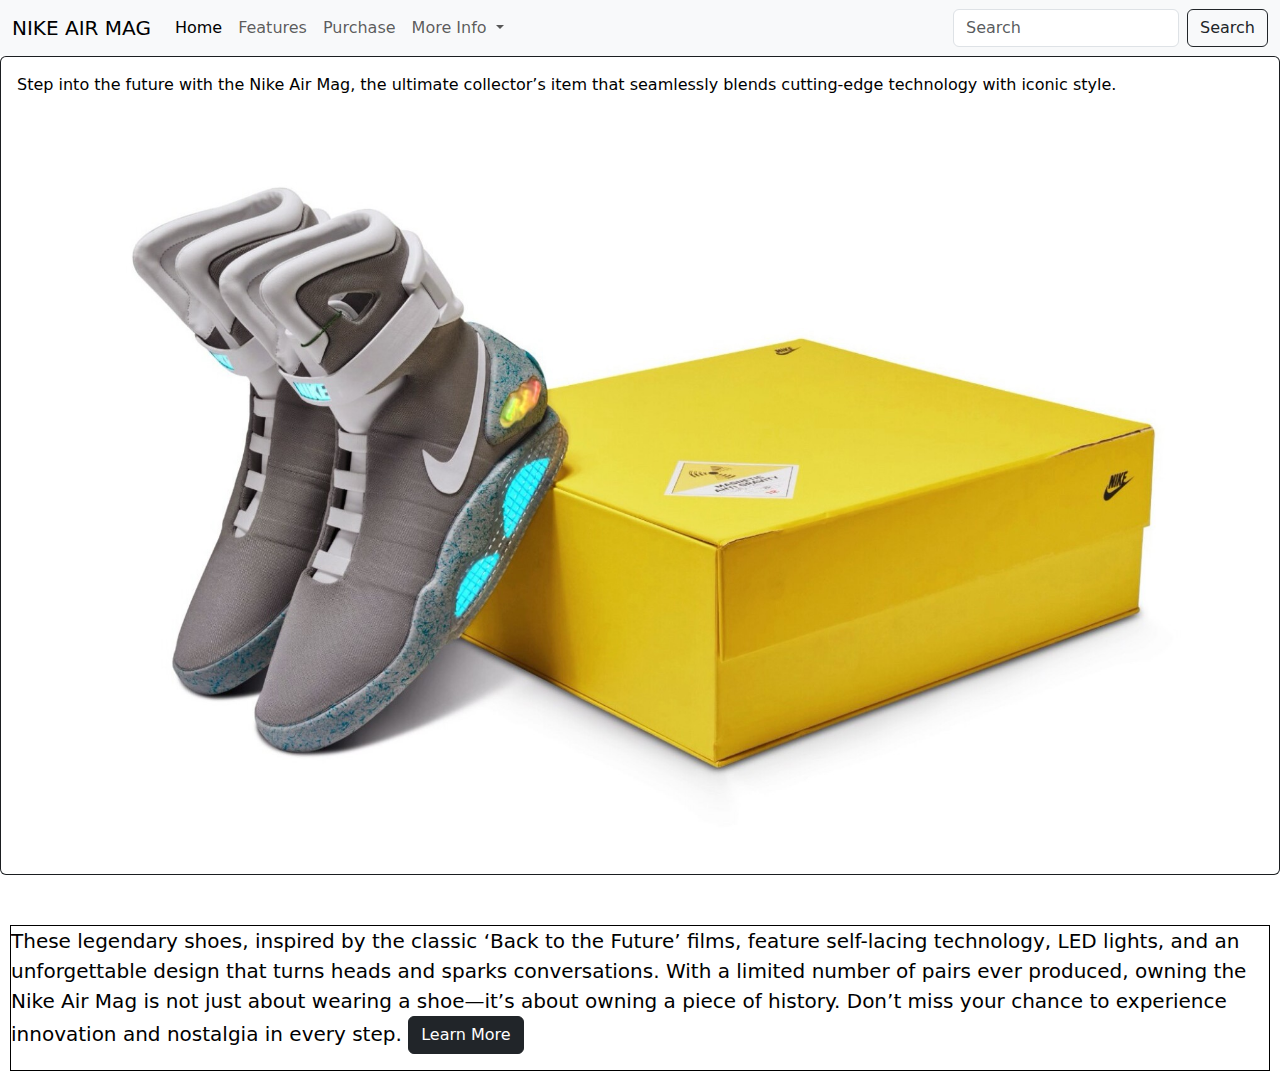
<file: pages/index.html>
<!DOCTYPE html>
<html lang="en">
  <head>
    <meta charset="UTF-8" />
    <meta name="viewport" content="width=device-width, initial-scale=1.0" />
    <link rel="stylesheet" href="/css/style.css" />
    <link
      href="https://cdn.jsdelivr.net/npm/bootstrap@5.3.3/dist/css/bootstrap.min.css"
      rel="stylesheet"
      integrity="sha384-QWTKZyjpPEjISv5WaRU9OFeRpok6YctnYmDr5pNlyT2bRjXh0JMhjY6hW+ALEwIH"
      crossorigin="anonymous"
    />
    <title>NIKE AIR MAG</title>
  </head>
  <nav class="navbar navbar-expand-lg bg-light">
    <div class="container-fluid">
      <a class="navbar-brand" href="#">NIKE AIR MAG</a>
      <button
        class="navbar-toggler"
        type="button"
        data-bs-toggle="collapse"
        data-bs-target="#navbarSupportedContent"
        aria-controls="navbarSupportedContent"
        aria-expanded="false"
        aria-label="Toggle navigation"
      >
        <span class="navbar-toggler-icon"></span>
      </button>
      <div class="collapse navbar-collapse" id="navbarSupportedContent">
        <ul class="navbar-nav me-auto mb-2 mb-lg-0">
          <li class="nav-item">
            <a
              class="nav-link active"
              aria-current="page"
              href="../pages/index.html"
              >Home</a
            >
          </li>
          <li class="nav-item">
            <a class="nav-link" href="features.html">Features</a>
          </li>
          <li class="nav-item">
            <a class="nav-link" href="./purchase.html">Purchase</a>
          </li>
          <li class="nav-item dropdown">
            <a
              class="nav-link dropdown-toggle"
              href="#"
              role="button"
              data-bs-toggle="dropdown"
              aria-expanded="false"
            >
              More Info
            </a>
            <ul class="dropdown-menu">
              <li><a class="dropdown-item" href="#">Photos</a></li>
              <li><a class="dropdown-item" href="#">About Us</a></li>
              <li><hr class="dropdown-divider" /></li>
              <li><a class="dropdown-item" href="#">Careers</a></li>
            </ul>
          </li>
        </ul>
        <form class="d-flex" role="search">
          <input
            class="form-control me-2"
            type="search"
            placeholder="Search"
            aria-label="Search"
          />
          <button class="btn btn-outline-dark" type="submit">Search</button>
        </form>
      </div>
    </div>
  </nav>

  <body>
    <div class="card text-bg-dark">
        <img src="../images/packaging.jpeg" class="card-img" alt="Mag-Side">
        <div class="card-img-overlay">
          <p class="card-text">Step into the future with the Nike Air Mag, the ultimate collector’s
        item that seamlessly blends cutting-edge technology with iconic style.</p>
        </div>
      </div>
      
    <div class="description">
      <p>
        These legendary shoes, inspired by the classic ‘Back to the Future’
        films, feature self-lacing technology, LED lights, and an unforgettable
        design that turns heads and sparks conversations. With a limited number
        of pairs ever produced, owning the Nike Air Mag is not just about
        wearing a shoe—it’s about owning a piece of history. Don’t miss your
        chance to experience innovation and nostalgia in every step. <button type="button" class="btn btn-dark"><a href="https://youtu.be/xQLb_uwWzj8?si=3KGzKA0RJQj4MgIR"></a>Learn More</button>
      </p>
      

    </div>

    <script
      src="https://cdn.jsdelivr.net/npm/bootstrap@5.3.3/dist/js/bootstrap.bundle.min.js"
      integrity="sha384-YvpcrYf0tY3lHB60NNkmXc5s9fDVZLESaAA55NDzOxhy9GkcIdslK1eN7N6jIeHz"
      crossorigin="anonymous"></script>
  </body>
</html>
</file>
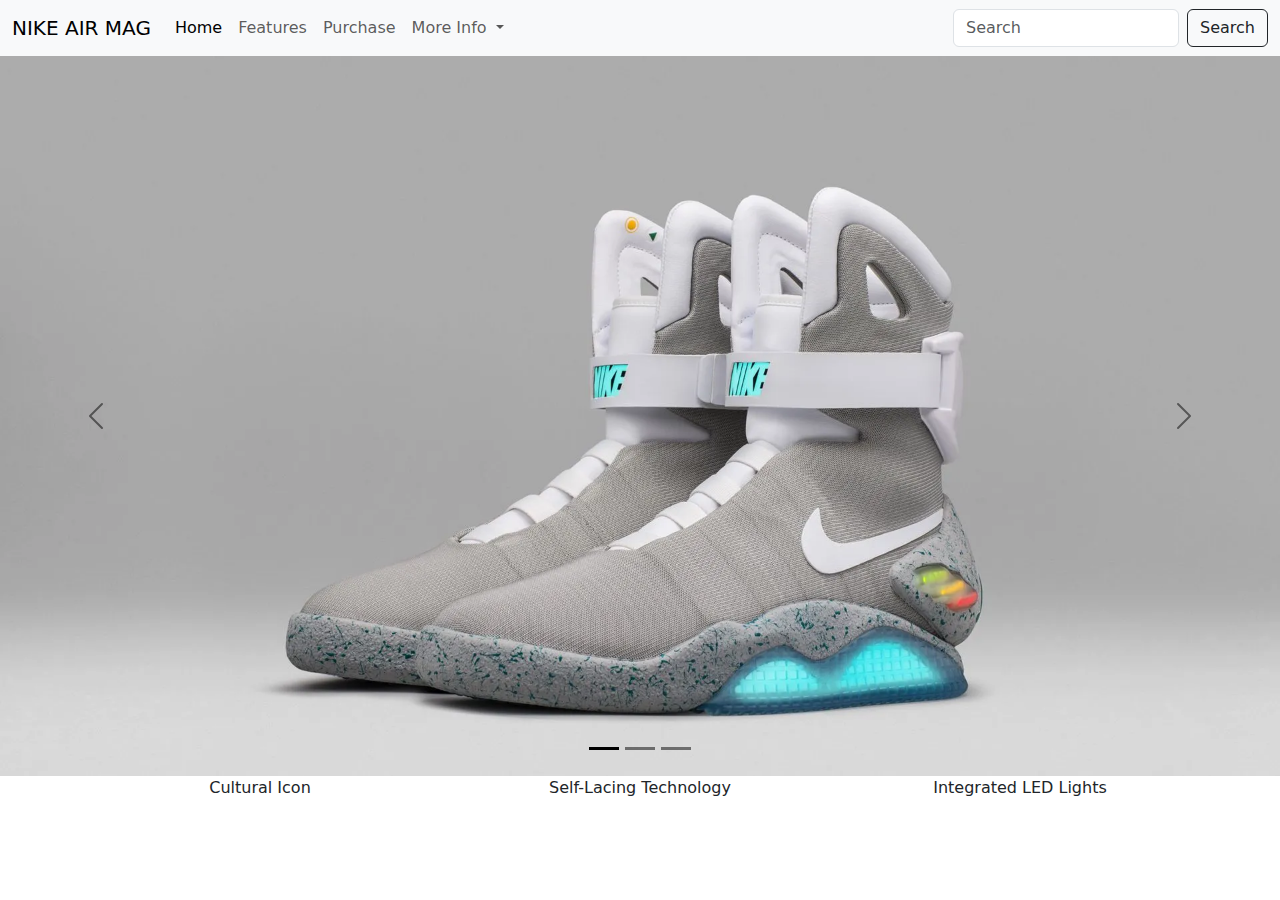
<file: pages/features.html>
<!DOCTYPE html>
<html lang="en">
  <head>
    <meta charset="UTF-8" />
    <meta name="viewport" content="width=device-width, initial-scale=1.0" />
    <link rel="stylesheet" href="/css/features.css">
    <link
      href="https://cdn.jsdelivr.net/npm/bootstrap@5.3.3/dist/css/bootstrap.min.css"
      rel="stylesheet"
      integrity="sha384-QWTKZyjpPEjISv5WaRU9OFeRpok6YctnYmDr5pNlyT2bRjXh0JMhjY6hW+ALEwIH"
      crossorigin="anonymous"
    />
    <title>NIKE AIR MAG</title>
  </head>
  <nav class="navbar navbar-expand-lg bg-light">
    <div class="container-fluid">
      <a class="navbar-brand" href="#">NIKE AIR MAG</a>
      <button
        class="navbar-toggler"
        type="button"
        data-bs-toggle="collapse"
        data-bs-target="#navbarSupportedContent"
        aria-controls="navbarSupportedContent"
        aria-expanded="false"
        aria-label="Toggle navigation"
      >
        <span class="navbar-toggler-icon"></span>
      </button>
      <div class="collapse navbar-collapse" id="navbarSupportedContent">
        <ul class="navbar-nav me-auto mb-2 mb-lg-0">
          <li class="nav-item">
            <a
              class="nav-link active"
              aria-current="page"
              href="./index.html"
              >Home</a
            >
          </li>
          <li class="nav-item">
            <a class="nav-link" href="./features.html">Features</a>
          </li>
          <li class="nav-item">
            <a class="nav-link" href="./purchase.html">Purchase</a>
          </li>
          <li class="nav-item dropdown">
            <a
              class="nav-link dropdown-toggle"
              href="#"
              role="button"
              data-bs-toggle="dropdown"
              aria-expanded="false"
            >
              More Info
            </a>
            <ul class="dropdown-menu">
              <li><a class="dropdown-item" href="#">Photos</a></li>
              <li><a class="dropdown-item" href="#">About Us</a></li>
              <li><hr class="dropdown-divider" /></li>
              <li><a class="dropdown-item" href="#">Careers</a></li>
            </ul>
          </li>
        </ul>
        <form class="d-flex" role="search">
          <input
            class="form-control me-2"
            type="search"
            placeholder="Search"
            aria-label="Search"
          />
          <button class="btn btn-outline-dark" type="submit">Search</button>
        </form>
      </div>
    </div>
  </nav>
  <body>
    <div id="carouselExampleDark" class="carousel carousel-dark slide" data-bs-ride="true">
      <div class="carousel-indicators">
        <button type="button" data-bs-target="#carouselExampleDark" data-bs-slide-to="0" class="active" aria-current="true" aria-label="Slide 1"></button>
        <button type="button" data-bs-target="#carouselExampleDark" data-bs-slide-to="1" aria-label="Slide 2"></button>
        <button type="button" data-bs-target="#carouselExampleDark" data-bs-slide-to="2" aria-label="Slide 3"></button>
      </div>
      <div class="carousel-inner">
        <div class="carousel-item active">
          <img src="../images/headshot-mag.webp" class="d-block w-100" alt="headshot-mag">
        </div>
        <div class="carousel-item">
          <img src="../images/nike-air-mag-back-to-the-future_14164674_42954016_2048.webp" class="d-block w-100" alt="Nike-Air-Mag">
        </div>
        <div class="carousel-item">
          <img src="../images/sole.webp" class="d-block w-100" alt="Air-Mag-Sole">
        </div>
      </div>
      <button class="carousel-control-prev" type="button" data-bs-target="#carouselExampleDark" data-bs-slide="prev">
        <span class="carousel-control-prev-icon" aria-hidden="true"></span>
        <span class="visually-hidden">Previous</span>
      </button>
      <button class="carousel-control-next" type="button" data-bs-target="#carouselExampleDark" data-bs-slide="next">
        <span class="carousel-control-next-icon" aria-hidden="true"></span>
        <span class="visually-hidden">Next</span>
      </button>
    </div>
    <div class="container text-center">
      <div class="row">
        <div class="col">
          Cultural Icon
        </div>
        <div class="col">
          Self-Lacing Technology
        </div>
        <div class="col">
          Integrated LED Lights
        </div>
      </div>
    </div>
    <script
      src="https://cdn.jsdelivr.net/npm/bootstrap@5.3.3/dist/js/bootstrap.bundle.min.js"
      integrity="sha384-YvpcrYf0tY3lHB60NNkmXc5s9fDVZLESaAA55NDzOxhy9GkcIdslK1eN7N6jIeHz"
      crossorigin="anonymous"
    ></script>
  </body>
</html>
</file>
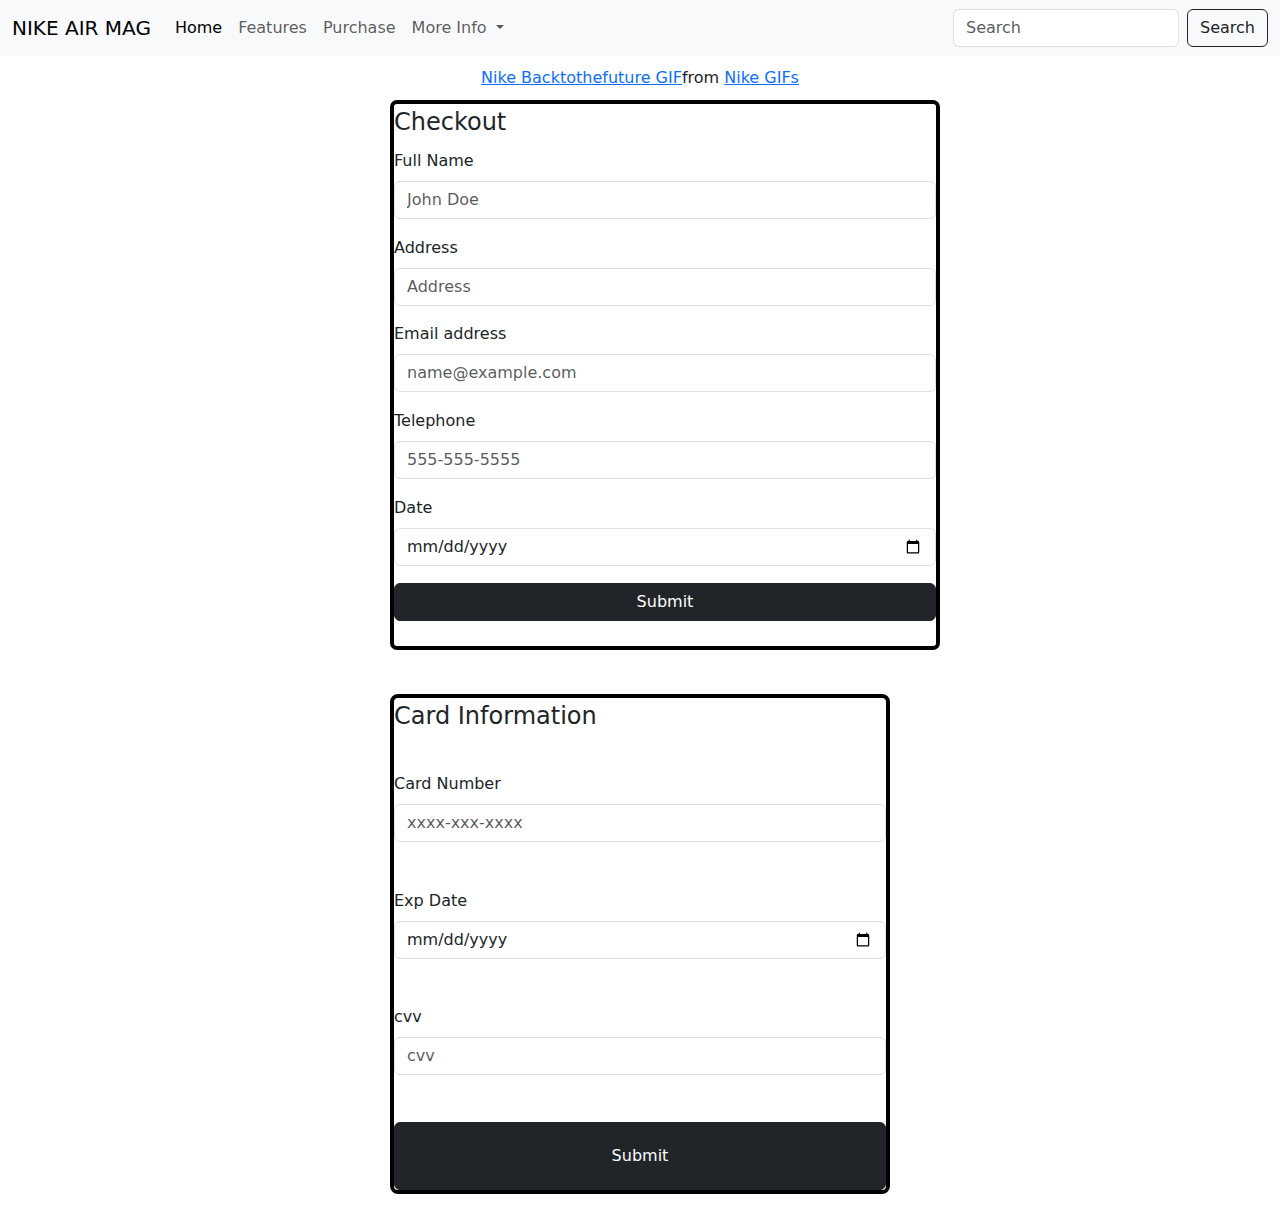
<file: pages/purchase.html>
<!DOCTYPE html>
<html lang="en">
  <head>
    <meta charset="UTF-8" />
    <meta name="viewport" content="width=device-width, initial-scale=1.0" />
    <link rel="stylesheet" href="/css/purchase.css" />
    <link
      href="https://cdn.jsdelivr.net/npm/bootstrap@5.3.3/dist/css/bootstrap.min.css"
      rel="stylesheet"
      integrity="sha384-QWTKZyjpPEjISv5WaRU9OFeRpok6YctnYmDr5pNlyT2bRjXh0JMhjY6hW+ALEwIH"
      crossorigin="anonymous"
    />
    <title>NIKE AIR MAG</title>
  </head>
  <nav class="navbar navbar-expand-lg bg-light">
    <div class="container-fluid">
      <a class="navbar-brand" href="#">NIKE AIR MAG</a>
      <button
        class="navbar-toggler"
        type="button"
        data-bs-toggle="collapse"
        data-bs-target="#navbarSupportedContent"
        aria-controls="navbarSupportedContent"
        aria-expanded="false"
        aria-label="Toggle navigation"
      >
        <span class="navbar-toggler-icon"></span>
      </button>
      <div class="collapse navbar-collapse" id="navbarSupportedContent">
        <ul class="navbar-nav me-auto mb-2 mb-lg-0">
          <li class="nav-item">
            <a
              class="nav-link active"
              aria-current="page"
              href="./index.html"
              >Home</a
            >
          </li>
          <li class="nav-item">
            <a class="nav-link" href="./features.html">Features</a>
          </li>
          <li class="nav-item">
            <a class="nav-link" href="./purchase.html">Purchase</a>
          </li>
          <li class="nav-item dropdown">
            <a
              class="nav-link dropdown-toggle"
              href="#"
              role="button"
              data-bs-toggle="dropdown"
              aria-expanded="false"
            >
              More Info
            </a>
            <ul class="dropdown-menu">
              <li><a class="dropdown-item" href="#">Photos</a></li>
              <li><a class="dropdown-item" href="#">About Us</a></li>
              <li><hr class="dropdown-divider" /></li>
              <li><a class="dropdown-item" href="#">Careers</a></li>
            </ul>
          </li>
        </ul>
        <form class="d-flex" role="search">
          <input
            class="form-control me-2"
            type="search"
            placeholder="Search"
            aria-label="Search"
          />
          <button class="btn btn-outline-dark" type="submit">Search</button>
        </form>
      </div>
    </div>
  </nav>
  <body>
    <div class="gif">
      <div class="tenor-gif-embed" data-postid="8105091" data-share-method="host" data-aspect-ratio="1.78571" data-width="25%"><a href="https://tenor.com/view/nike-backtothefuture-future-shoes-gif-8105091">Nike Backtothefuture GIF</a>from <a href="https://tenor.com/search/nike-gifs">Nike GIFs</a></div> <script type="text/javascript" async src="https://tenor.com/embed.js"></script>
    </div>
    <div class="form-container">
      <div class="form1">
        <form class="form-checkout">
          <legend>Checkout</legend>
          <div class="mb-3">
            <label for="exampleFormControlInput1" class="form-label"
              >Full Name</label
            >
            <input
              type="fullName"
              class="form-control"
              id="exampleFormControlInput1"
              placeholder="John Doe"
            />
          </div>
          <div class="mb-3">
            <label for="exampleFormControlInput1" class="form-label"
              >Address</label
            >
            <input
              type="address"
              class="form-control"
              id="exampleFormControlInput1"
              placeholder="Address"
            />
          </div>
          <div class="mb-3">
            <label for="exampleFormControlInput1" class="form-label"
              >Email address</label
            >
            <input
              type="email"
              class="form-control"
              id="exampleFormControlInput1"
              placeholder="name@example.com"
            />
          </div>
          <div class="mb-3">
            <label for="exampleFormControlInput1" class="form-label"
              >Telephone</label
            >
            <input
              type="telephone"
              class="form-control"
              id="exampleFormControlInput1"
              placeholder="555-555-5555"
            />
          </div>
          <div class="mb-3">
            <label for="exampleFormControlInput1" class="form-label"
              >Date</label
            >
            <input
              type="date"
              class="form-control"
              id="exampleFormControlInput1"
              placeholder="mm/dd/year"
            />
          </div>
          <button type="button" class="btn btn-dark">
            <a href="/pages/features.html"></a>Submit
          </button>
          <br />
        </form>
        <br />
      </div>
      <div class="form2">
        <form class="card-info">
          <legend>Card Information</legend>
          <div class="mb-3">
            <label for="exampleFormControlInput1" class="form-label"
              >Card Number</label
            >
            <input
              type="number"
              class="form-control"
              id="exampleFormControlInput1"
              placeholder="xxxx-xxx-xxxx"
            />
          </div>
          <div class="mb-3">
            <label for="exampleFormControlInput1" class="form-label"
              >Exp Date</label
            >
            <input
              type="date"
              class="form-control"
              id="exampleFormControlInput1"
              placeholder="mm/year"
            />
          </div>
          <div class="mb-3">
            <label for="exampleFormControlInput1" class="form-label">cvv</label>
            <input
              type="cvv"
              class="form-control"
              id="exampleFormControlInput1"
              placeholder="cvv"
            />
          </div>
          <button type="button" class="btn btn-dark">
            <a href="/pages/features.html"></a>Submit
          </button>
        </form>
      </div>
    </div>

    <script
      src="https://cdn.jsdelivr.net/npm/bootstrap@5.3.3/dist/js/bootstrap.bundle.min.js"
      integrity="sha384-YvpcrYf0tY3lHB60NNkmXc5s9fDVZLESaAA55NDzOxhy9GkcIdslK1eN7N6jIeHz"
      crossorigin="anonymous"
    ></script>
  </body>
</html>
</file>
<file: css/style.css>
a {
  color: aliceblue;
}
a:visited {
  color: blue;
}
a:hover {
  color: rgba(4, 18, 104, 0.831);
}
 .card-text{
  color: black; 
 }
.description{
    align-content: center;
    font-size: 20px;
    margin: auto;
    margin-left: 10px;
    margin-right: 10px;
    margin-top: 50px;
    color: black;
    border: 1px solid black;
    transition: 3s;
}
.btn.btn-dark:hover{
  color: rgba(4, 18, 104, 0.831);

  
}
.description:hover{
  font-size: 23px;
  color: gray;
}
</file>
<file: css/features.css>
a:visited {
    color: blue;
  }
  a:hover {
    color: rgba(4, 18, 104, 0.831);
  }
</file>
<file: css/purchase.css>
.form-checkout{
    display: grid;
    border: 4px black solid;
    border-radius: 7px;
    width: 550px;
    height:550px;
}

.gif{
    margin-top: 10px;
    display: flex;
    justify-content: center;
    align-items: end;
    margin-bottom: 10px;
}

.card-info{
    display: grid;
    border: 4px solid black;
    width: 500px;
    height:500px;
    border-radius: 8px;
}
.form-container {
    display: flex;
    flex-direction: column;
    align-items: center; /* Centers the forms horizontally */
  }
  
  .form1, .form2 {
    margin-bottom: 20px;
    width: 100%; /* Ensure forms take up the full width of their container */
    max-width: 500px; /* Adjust the max-width as needed */
  }
</file>
